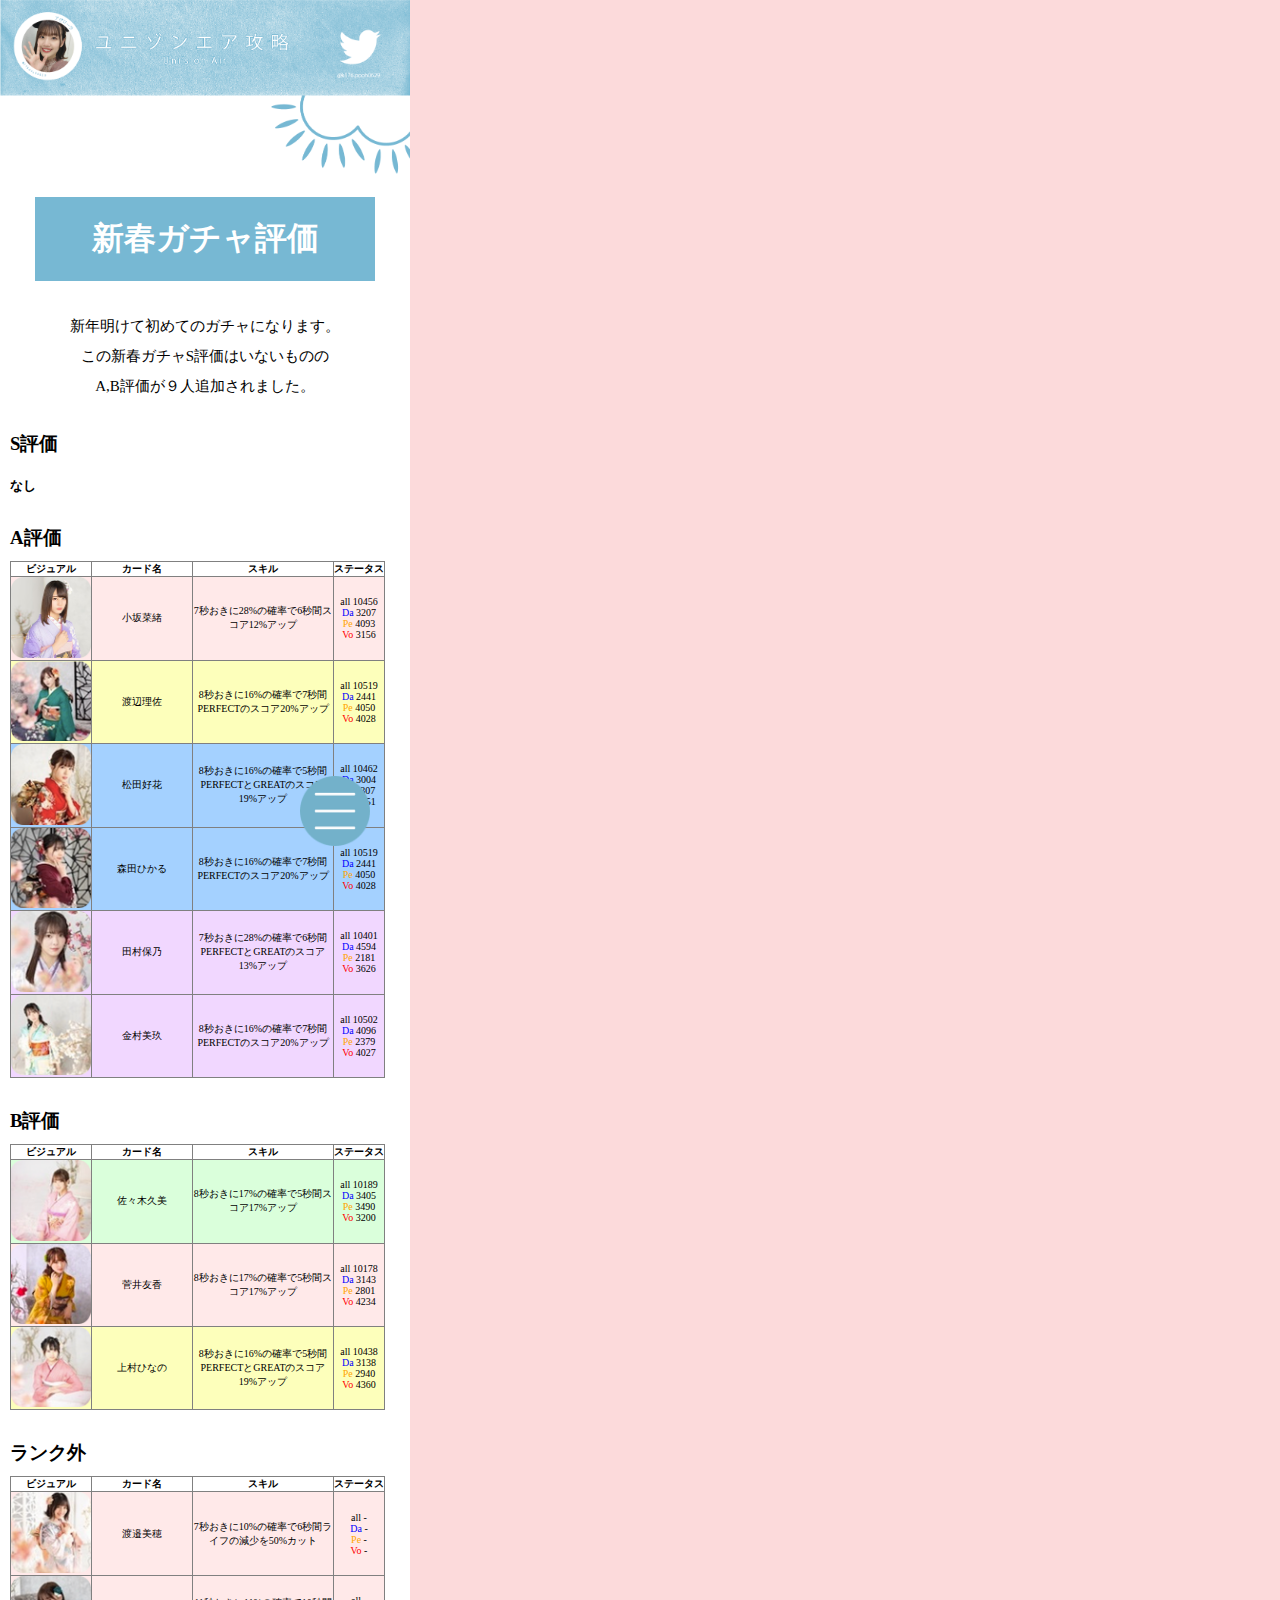
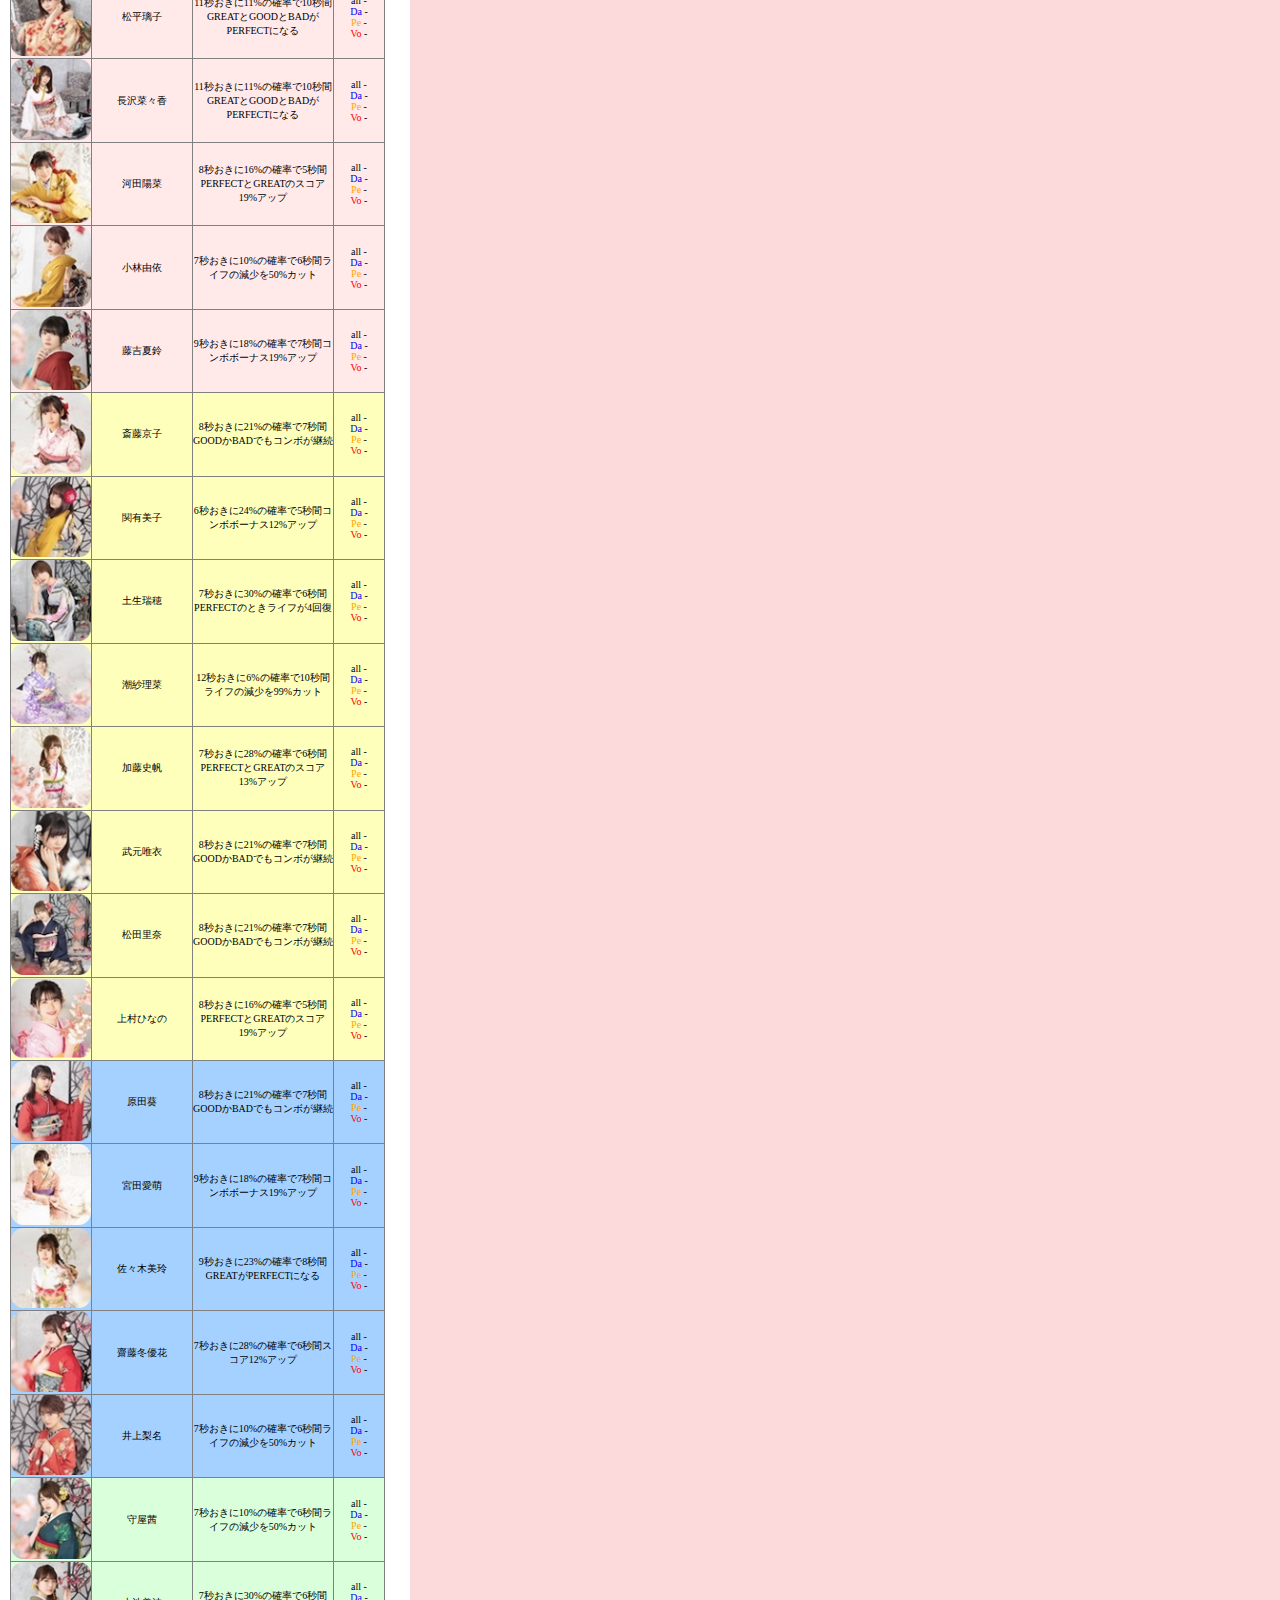
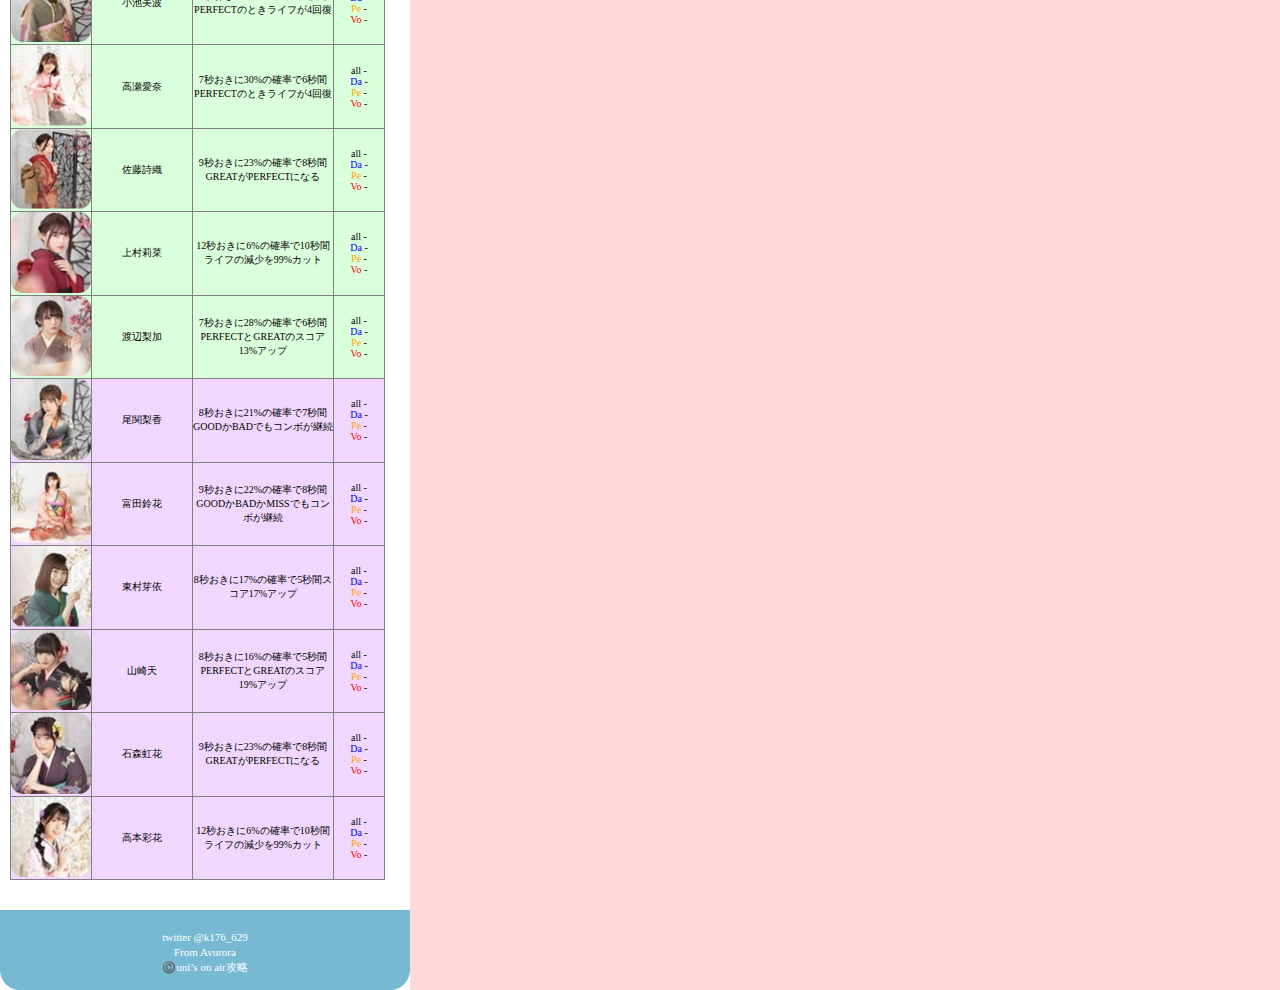
<file: index4.html>
<!doctype html>
<html>
<head>
<meta charset="UTF-8">
<title>無題ドキュメント</title>
<link rel="stylesheet" href="Untitled-5.css">
<meta name="viewport" content="width=410px">
</head>

<body>

<!--        green botton--------------------------------------------------->
<div class="center-margin"> <a href="index.html"><img src="01.png" alt="" width="410px"></a> </div>
<br>
<h1 class="h1">新春ガチャ評価</h1>
<p  class="main-p">新年明けて初めてのガチャになります。<br>
		この新春ガチャS評価はいないものの<br>
		A,B評価が９人追加されました。</p>
<!--         S評価--------------------------------------------------->

<h3>S評価</h3>
<h5>なし</h5>

<!--         A評価--------------------------------------------------->
<h3>A評価</h3>
<div class="deta-all">
		<table border="1" style="border-collapse: collapse">
				<tr>
						<th>ビジュアル</th>
						<th>カード名</th>
						<th class="skill">スキル</th>
						<th>ステータス</th>
				</tr>
				<tr class="bg-red">
						<td><img src="49.png" alt="" width="80px"></td>
						<td class="seen-name">小坂菜緒</td>
						<td>7秒おきに28%の確率で6秒間スコア12%アップ </td>
						<td>all 10456<br>
								<span class="blue">Da</span> 3207<br>
								<span class="orange">Pe</span> 4093<br>
								<span class="red">Vo</span> 3156 </td>
				</tr>
				<tr class="bg-yellow">
						<td><img src="yellow-3.png" alt="" width="80px"></td>
						<td class="seen-name">渡辺理佐</td>
						<td>8秒おきに16%の確率で7秒間PERFECTのスコア20%アップ </td>
						<td>all 10519<br>
								<span class="blue">Da</span> 2441<br>
								<span class="orange">Pe</span> 4050<br>
								<span class="red">Vo</span> 4028 </td>
				</tr>
				<tr class="bg-blue">
						<td><img src="blue-2.png" alt="" width="80px"></td>
						<td class="seen-name">松田好花</td>
						<td>8秒おきに16%の確率で5秒間PERFECTとGREATのスコア19%アップ </td>
						<td>all 10462<br>
								<span class="blue">Da</span> 3004<br>
								<span class="orange">Pe</span> 4307<br>
								<span class="red">Vo</span> 3151 </td>
				</tr>
				<tr class="bg-blue">
						<td><img src="blue-7.png" alt="" width="80px"></td>
						<td class="seen-name">森田ひかる</td>
						<td>8秒おきに16%の確率で7秒間PERFECTのスコア20%アップ</td>
						<td>all 10519<br>
								<span class="blue">Da</span> 2441<br>
								<span class="orange">Pe</span> 4050<br>
								<span class="red">Vo</span> 4028 </td>
				</tr>
				<tr class="bg-purple">
						<td><img src="purple-4.png" alt="" width="80px"></td>
						<td class="seen-name">田村保乃</td>
						<td>7秒おきに28%の確率で6秒間PERFECTとGREATのスコア13%アップ</td>
						<td>all 10401<br>
								<span class="blue">Da</span> 4594<br>
								<span class="orange">Pe</span> 2181<br>
								<span class="red">Vo</span> 3626 </td>
				</tr>
				<tr class="bg-purple">
						<td><img src="purple-2.png" alt="" width="80px"></td>
						<td class="seen-name">金村美玖</td>
						<td>8秒おきに16%の確率で7秒間PERFECTのスコア20%アップ</td>
						<td>all 10502<br>
								<span class="blue">Da</span> 4096<br>
								<span class="orange">Pe</span> 2379<br>
								<span class="red">Vo</span> 4027 </td>
				</tr>
		</table>
</div>

<!-- B評価----------------------------------------------------->
<h3>B評価</h3>
<div class="deta-all">
		<table border="1" style="border-collapse: collapse">
				<tr>
						<th>ビジュアル</th>
						<th>カード名</th>
						<th class="skill">スキル</th>
						<th>ステータス</th>
				</tr>
				<tr class="bg-green">
						<td><img src="26.png" alt="" width="80px"></td>
						<td class="seen-name">佐々木久美</td>
						<td>8秒おきに17%の確率で5秒間スコア17%アップ</td>
						<td>all 10189<br>
								<span class="blue">Da</span> 3405<br>
								<span class="orange">Pe</span> 3490<br>
								<span class="red">Vo</span> 3200 </td>
				</tr>
				<tr class="bg-red">
						<td><img src="42.png" alt="" width="80px"></td>
						<td class="seen-name">菅井友香</td>
						<td>8秒おきに17%の確率で5秒間スコア17%アップ</td>
						<td>all 10178<br>
								<span class="blue">Da</span> 3143<br>
								<span class="orange">Pe</span> 2801<br>
								<span class="red">Vo</span> 4234 </td>
				</tr>
				<tr class="bg-yellow">
						<td><img src="yellow-12.png" alt="" width="80px"></td>
						<td class="seen-name">上村ひなの</td>
						<td>8秒おきに16%の確率で5秒間PERFECTとGREATのスコア19%アップ</td>
						<td>all 10438<br>
								<span class="blue">Da</span> 3138<br>
								<span class="orange">Pe</span> 2940<br>
								<span class="red">Vo</span> 4360 </td>
				</tr>
		</table>
</div>

<!-- ランク外 ----------------------------------------------------->
<h3>ランク外</h3>
<div class="deta-all">
		<table border="1" style="border-collapse: collapse">
				<tr>
						<th>ビジュアル</th>
						<th>カード名</th>
						<th class="skill">スキル</th>
						<th>ステータス</th>
				</tr>
				<tr class="bg-red">
						<td><img src="r-1.png" alt="" width="80px"></td>
						<td class="seen-name">渡邉美穂</td>
						<td>7秒おきに10%の確率で6秒間ライフの減少を50%カット</td>
						<td>all -<br>
								<span class="blue">Da</span> -<br>
								<span class="orange">Pe</span> -<br>
								<span class="red">Vo</span> - </td>
				</tr>
				<tr class="bg-red">
						<td><img src="r-2.png" alt="" width="80px"></td>
						<td class="seen-name">松平璃子</td>
						<td>11秒おきに11%の確率で10秒間GREATとGOODとBADがPERFECTになる</td>
						<td>all -<br>
								<span class="blue">Da</span> -<br>
								<span class="orange">Pe</span> -<br>
								<span class="red">Vo</span> - </td>
				</tr>
				<tr class="bg-red">
						<td><img src="r-3.png" alt="" width="80px"></td>
						<td class="seen-name">長沢菜々香</td>
						<td>11秒おきに11%の確率で10秒間GREATとGOODとBADがPERFECTになる</td>
						<td>all -<br>
								<span class="blue">Da</span> -<br>
								<span class="orange">Pe</span> -<br>
								<span class="red">Vo</span> - </td>
				</tr>
				<tr class="bg-red">
						<td><img src="r-4.png" alt="" width="80px"></td>
						<td class="seen-name">河田陽菜</td>
						<td>8秒おきに16%の確率で5秒間PERFECTとGREATのスコア19%アップ</td>
						<td>all -<br>
								<span class="blue">Da</span> -<br>
								<span class="orange">Pe</span> -<br>
								<span class="red">Vo</span> - </td>
				</tr>
				<tr class="bg-red">
						<td><img src="r-5.png" alt="" width="80px"></td>
						<td class="seen-name">小林由依</td>
						<td>7秒おきに10%の確率で6秒間ライフの減少を50%カット</td>
						<td>all -<br>
								<span class="blue">Da</span> -<br>
								<span class="orange">Pe</span> -<br>
								<span class="red">Vo</span> - </td>
				</tr>
				<tr class="bg-red">
						<td><img src="r-6.png" alt="" width="80px"></td>
						<td class="seen-name">藤吉夏鈴</td>
						<td>9秒おきに18%の確率で7秒間コンボボーナス19%アップ</td>
						<td>all -<br>
								<span class="blue">Da</span> -<br>
								<span class="orange">Pe</span> -<br>
								<span class="red">Vo</span> - </td>
				</tr>
				<tr class="bg-yellow">
						<td><img src="y-1.png" alt="" width="80px"></td>
						<td class="seen-name">斎藤京子</td>
						<td>8秒おきに21%の確率で7秒間GOODかBADでもコンボが継続</td>
						<td>all -<br>
								<span class="blue">Da</span> -<br>
								<span class="orange">Pe</span> -<br>
								<span class="red">Vo</span> - </td>
				</tr>
				<tr class="bg-yellow">
						<td><img src="y-2.png" alt="" width="80px"></td>
						<td class="seen-name">関有美子</td>
						<td>6秒おきに24%の確率で5秒間コンボボーナス12%アップ</td>
						<td>all -<br>
								<span class="blue">Da</span> -<br>
								<span class="orange">Pe</span> -<br>
								<span class="red">Vo</span> - </td>
				</tr>
				<tr class="bg-yellow">
						<td><img src="y-3.png" alt="" width="80px"></td>
						<td class="seen-name">土生瑞穂</td>
						<td>7秒おきに30%の確率で6秒間PERFECTのときライフが4回復</td>
						<td>all -<br>
								<span class="blue">Da</span> -<br>
								<span class="orange">Pe</span> -<br>
								<span class="red">Vo</span> - </td>
				</tr>
				<tr class="bg-yellow">
						<td><img src="y-4.png" alt="" width="80px"></td>
						<td class="seen-name">潮紗理菜</td>
						<td>12秒おきに6%の確率で10秒間ライフの減少を99%カット</td>
						<td>all -<br>
								<span class="blue">Da</span> -<br>
								<span class="orange">Pe</span> -<br>
								<span class="red">Vo</span> - </td>
				</tr>
				<tr class="bg-yellow">
						<td><img src="y-5.png" alt="" width="80px"></td>
						<td class="seen-name">加藤史帆</td>
						<td>7秒おきに28%の確率で6秒間PERFECTとGREATのスコア13%アップ</td>
						<td>all -<br>
								<span class="blue">Da</span> -<br>
								<span class="orange">Pe</span> -<br>
								<span class="red">Vo</span> - </td>
				</tr>
				<tr class="bg-yellow">
						<td><img src="y-6.png" alt="" width="80px"></td>
						<td class="seen-name">武元唯衣</td>
						<td>8秒おきに21%の確率で7秒間GOODかBADでもコンボが継続</td>
						<td>all -<br>
								<span class="blue">Da</span> -<br>
								<span class="orange">Pe</span> -<br>
								<span class="red">Vo</span> - </td>
				</tr>
				<tr class="bg-yellow">
						<td><img src="y-7.png" alt="" width="80px"></td>
						<td class="seen-name">松田里奈</td>
						<td>8秒おきに21%の確率で7秒間GOODかBADでもコンボが継続</td>
						<td>all -<br>
								<span class="blue">Da</span> -<br>
								<span class="orange">Pe</span> -<br>
								<span class="red">Vo</span> - </td>
				</tr>
				<tr class="bg-yellow">
						<td><img src="g-7.png" alt="" width="80px"></td>
						<td class="seen-name">上村ひなの</td>
						<td>8秒おきに16%の確率で5秒間PERFECTとGREATのスコア19%アップ</td>
						<td>all -<br>
								<span class="blue">Da</span> -<br>
								<span class="orange">Pe</span> -<br>
								<span class="red">Vo</span> - </td>
				</tr>
				<tr class="bg-blue">
						<td><img src="b-1.png" alt="" width="80px"></td>
						<td class="seen-name">原田葵</td>
						<td>8秒おきに21%の確率で7秒間GOODかBADでもコンボが継続</td>
						<td>all -<br>
								<span class="blue">Da</span> -<br>
								<span class="orange">Pe</span> -<br>
								<span class="red">Vo</span> - </td>
				</tr>
				<tr class="bg-blue">
						<td><img src="b-2.png" alt="" width="80px"></td>
						<td class="seen-name">宮田愛萌</td>
						<td>9秒おきに18%の確率で7秒間コンボボーナス19%アップ</td>
						<td>all -<br>
								<span class="blue">Da</span> -<br>
								<span class="orange">Pe</span> -<br>
								<span class="red">Vo</span> - </td>
				</tr>
				<tr class="bg-blue">
						<td><img src="b-3.png" alt="" width="80px"></td>
						<td class="seen-name">佐々木美玲</td>
						<td>9秒おきに23%の確率で8秒間GREATがPERFECTになる</td>
						<td>all -<br>
								<span class="blue">Da</span> -<br>
								<span class="orange">Pe</span> -<br>
								<span class="red">Vo</span> - </td>
				</tr>
				<tr class="bg-blue">
						<td><img src="b-4.png" alt="" width="80px"></td>
						<td class="seen-name">齋藤冬優花</td>
						<td>7秒おきに28%の確率で6秒間スコア12%アップ</td>
						<td>all -<br>
								<span class="blue">Da</span> -<br>
								<span class="orange">Pe</span> -<br>
								<span class="red">Vo</span> - </td>
				</tr>
				<tr class="bg-blue">
						<td><img src="b-5.png" alt="" width="80px"></td>
						<td class="seen-name">井上梨名</td>
						<td>7秒おきに10%の確率で6秒間ライフの減少を50%カット</td>
						<td>all -<br>
								<span class="blue">Da</span> -<br>
								<span class="orange">Pe</span> -<br>
								<span class="red">Vo</span> - </td>
				</tr>
				<tr class="bg-green">
						<td><img src="g-1.png" alt="" width="80px"></td>
						<td class="seen-name">守屋茜</td>
						<td>7秒おきに10%の確率で6秒間ライフの減少を50%カット</td>
						<td>all -<br>
								<span class="blue">Da</span> -<br>
								<span class="orange">Pe</span> -<br>
								<span class="red">Vo</span> - </td>
				</tr>
				<tr class="bg-green">
						<td><img src="g-2.png" alt="" width="80px"></td>
						<td class="seen-name">小池美波</td>
						<td>7秒おきに30%の確率で6秒間PERFECTのときライフが4回復</td>
						<td>all -<br>
								<span class="blue">Da</span> -<br>
								<span class="orange">Pe</span> -<br>
								<span class="red">Vo</span> - </td>
				</tr>
				<tr class="bg-green">
						<td><img src="g-3.png" alt="" width="80px"></td>
						<td class="seen-name">高瀬愛奈</td>
						<td>7秒おきに30%の確率で6秒間PERFECTのときライフが4回復</td>
						<td>all -<br>
								<span class="blue">Da</span> -<br>
								<span class="orange">Pe</span> -<br>
								<span class="red">Vo</span> - </td>
				</tr>
				<tr class="bg-green">
						<td><img src="g-4.png" alt="" width="80px"></td>
						<td class="seen-name">佐藤詩織</td>
						<td>9秒おきに23%の確率で8秒間GREATがPERFECTになる</td>
						<td>all -<br>
								<span class="blue">Da</span> -<br>
								<span class="orange">Pe</span> -<br>
								<span class="red">Vo</span> - </td>
				</tr>
				<tr class="bg-green">
						<td><img src="g-5.png" alt="" width="80px"></td>
						<td class="seen-name">上村莉菜</td>
						<td>12秒おきに6%の確率で10秒間ライフの減少を99%カット</td>
						<td>all -<br>
								<span class="blue">Da</span> -<br>
								<span class="orange">Pe</span> -<br>
								<span class="red">Vo</span> - </td>
				</tr>
				<tr class="bg-green">
						<td><img src="g-6.png" alt="" width="80px"></td>
						<td class="seen-name">渡辺梨加</td>
						<td>7秒おきに28%の確率で6秒間PERFECTとGREATのスコア13%アップ</td>
						<td>all -<br>
								<span class="blue">Da</span> -<br>
								<span class="orange">Pe</span> -<br>
								<span class="red">Vo</span> - </td>
				</tr>
				<tr class="bg-purple">
						<td><img src="p-1.png" alt="" width="80px"></td>
						<td class="seen-name">尾関梨香</td>
						<td>8秒おきに21%の確率で7秒間GOODかBADでもコンボが継続</td>
						<td>all -<br>
								<span class="blue">Da</span> -<br>
								<span class="orange">Pe</span> -<br>
								<span class="red">Vo</span> - </td>
				</tr>
				<tr class="bg-purple">
						<td><img src="p-2.png" alt="" width="80px"></td>
						<td class="seen-name">富田鈴花</td>
						<td>9秒おきに22%の確率で8秒間GOODかBADかMISSでもコンボが継続</td>
						<td>all -<br>
								<span class="blue">Da</span> -<br>
								<span class="orange">Pe</span> -<br>
								<span class="red">Vo</span> - </td>
				</tr>
				<tr class="bg-purple">
						<td><img src="p-3.png" alt="" width="80px"></td>
						<td class="seen-name">東村芽依</td>
						<td>8秒おきに17%の確率で5秒間スコア17%アップ</td>
						<td>all -<br>
								<span class="blue">Da</span> -<br>
								<span class="orange">Pe</span> -<br>
								<span class="red">Vo</span> - </td>
				</tr>
				<tr class="bg-purple">
						<td><img src="p-4.png" alt="" width="80px"></td>
						<td class="seen-name">山崎天</td>
						<td>8秒おきに16%の確率で5秒間PERFECTとGREATのスコア19%アップ</td>
						<td>all -<br>
								<span class="blue">Da</span> -<br>
								<span class="orange">Pe</span> -<br>
								<span class="red">Vo</span> - </td>
				</tr>
				<tr class="bg-purple">
						<td><img src="p-5.png" alt="" width="80px"></td>
						<td class="seen-name">石森虹花</td>
						<td>9秒おきに23%の確率で8秒間GREATがPERFECTになる</td>
						<td>all -<br>
								<span class="blue">Da</span> -<br>
								<span class="orange">Pe</span> -<br>
								<span class="red">Vo</span> - </td>
				</tr>
				<tr class="bg-purple">
						<td><img src="p-6.png" alt="" width="80px"></td>
						<td class="seen-name">高本彩花</td>
						<td>12秒おきに6%の確率で10秒間ライフの減少を99%カット</td>
						<td>all -<br>
								<span class="blue">Da</span> -<br>
								<span class="orange">Pe</span> -<br>
								<span class="red">Vo</span> - </td>
				</tr>
		</table>
</div>

    
    
    
<!-- ハンバーガー ----------------------------------------------------->
      <div class="footer">
    <p>twitter @k176_629<br>
From Avurora<br>
©️uni’s on air攻略
</p></div>
    
<!-- ハンバーガー ----------------------------------------------------->
<div class="fixed">
		<header>
				<div id="nav-drawer">
						<input id="nav-input" type="checkbox" class="nav-unshown">
						<label id="nav-open" for="nav-input"><span><img src="n-10.png" alt="" width="70px"></span></label>
						<label class="nav-unshown" id="nav-close" for="nav-input"></label>
						<div id="nav-content">
								<td><a href="index.html">TOP</a><br>
								<td><a href="index2.html">全カード評価</a><br>
								<td><a href="">最新カード評価</a><br>
								<td><a href="">最新イベント攻略</a><br>
								<td><a href="index3.html">過去イベント情報</a><br>
						</div>
				</div>
		</header>
</div>
</body>
</html>
</file>
<file: Untitled-5.css>
@charset "UTF-8";
/* CSS Document */

*{
    margin: 0;
    padding: 0;
}
html{
    width: 410px;
    background:#FCDADB;
    -webkit-text-size-adjust:100%;
}
body{
    background: #FFF;
}
p{
    font-size: 11px;
    line-height: 30px
}
h2{
    text-align: center;
    display: block;
    margin: 30px;
}
h1{
    color: #fff;
    text-align: center;
}
.h1{
    background-color: #77B8D3;
    display: block;
    padding: 20px;
    width: 300px;
    margin-left: 35px;
}
h3{
    margin-left: 10px;
    margin-top: 30px;
    margin-bottom: 10px;
}




.green{
    color: green;
}
.deta-all{
    width: 390px;
    margin-left: 10px;
    text-align: center;
}
.deta-all{
    font-size: 10px;
}
.skill{
    width: 140px;
}
.seen-name{
    width: 100px;
}

.blue{
    color: blue;
}
.red{
    color: red;
}
.yellow{
    color: #B8C300;
}
.purple{
    color: purple;
}
.orange{
    color: orange;
}
.sab{
     background: #C8FFDB;
    padding:30px 0;
}
.sab h3{
    margin-left: 10px;
}
.sab2{
     background: #97FFBA;
    padding:30px 0;
}
.sab2 h3{
    margin-left: 10px;
}

.sab3{
     background: #55FF8E;
    padding:30px 0;
}
.sab3 h3{
    margin-left: 10px;
}




.sab4{
     background: #FFE7E7;
    padding:30px 0;
}
.sab4 h3{
    margin-left: 10px;
}
.sab5{
     background:  #FFB7B8;
    padding:30px 0;
}
.sab5 h3{
    margin-left: 10px;
}

.sab6{
     background: #FF6264;
    padding:30px 0;
}
.sab6 h3{
    margin-left: 10px;
}




.sab7{
     background: #DCE7FF;
    padding:30px 0;
}
.sab7 h3{
    margin-left: 10px;
}
.sab8{
     background: #B3C9FF;
    padding:30px 0;
}
.sab8 h3{
    margin-left: 10px;
}

.sab9{
     background: #83A7FF;
    padding:30px 0;
}
.sab9 h3{
    margin-left: 10px;
}



.sab10{
     background: #FFFCE3;
    padding:30px 0;
}
.sab10 h3{
    margin-left: 10px;
}
.sab11
{
     background: #FFFEC0;
    padding:30px 0;
}
.sab11 h3{
    margin-left: 10px;
}

.sab12{
     background: #FFF49C;
    padding:30px 0;
}
.sab12 h3{
    margin-left: 10px;
}


.sab13{
     background: #F1E9FF;
    padding:30px 0;
}
.sab13 h3{
    margin-left: 10px;
}
.sab14

{
     background: #E0CFFF;
    padding:30px 0;
}
.sab14 h3{
    margin-left: 10px;
}

.sab15{
     background: #C8A9FF;
    padding:30px 0;
}
.sab15 h3{
    margin-left: 10px;
}











/*ボタン指示---------------------------------*/
.green-list{
    display: none;
}
.red-list{
    display:none;
}
.blue-list{
    display:none;
}
.yellow-list{
    display:none;
}
.purple-list{
    display:none;
}



.fin{
    width: 410px;
    height: 60px;
    background: #77B8D3;
    border-bottom-left-radius: 30px;
    border-bottom-right-radius: 30px;
}




/*--ハンバーガー--------------------------------------------------------*/
/*ヘッダーまわりはサイトに合わせて調整してください*/
#nav-drawer {
  position: relative;
}

/*チェックボックス等は非表示に*/
.nav-unshown {
  display:none;
}

/*アイコンのスペース*/

/*ハンバーガーアイコンをCSSだけで表現*/

/*閉じる用の薄黒カバー*/
#nav-close {
  display: none;/*はじめは隠しておく*/
  position: fixed;
  z-index: 99;
  top: 0;/*全体に広がるように*/
  left: 0;
  width: 100%;
  height: 100%;
  background: black;
  opacity: 0;
  transition: .3s ease-in-out;
}

/*中身*/
#nav-content {
  overflow: auto;
  position: fixed;
  top: 0;
  left: 0;
  z-index: 9999;/*最前面に*/
  width: 90%;/*右側に隙間を作る（閉じるカバーを表示）*/
  max-width: 180px;/*最大幅（調整してください）*/
  height: 100%;
  background: #77B8D3;/*背景色*/
  transition: .3s ease-in-out;/*滑らかに表示*/
  -webkit-transform: translateX(-105%);
  transform: translateX(-105%);/*左に隠しておく*/
  opacity: 0.9;
}

/*チェックが入ったらもろもろ表示*/
#nav-input:checked ~ #nav-close {
  display: block;/*カバーを表示*/
  opacity: .5;
}

#nav-input:checked ~ #nav-content {
  -webkit-transform: translateX(0%);
  transform: translateX(0%);/*中身を表示（右へスライド）*/
  box-shadow: 6px 0 25px rgba(0,0,0,.15);
}
.fixed{
    position: fixed;
    bottom: 50px;
    left: 300px;
}
#nav-content a{
    margin: 20px;
    display: block;
    text-decoration: none;
    color: #fff;
}



.afi table{
    display: inline-block;
}
.afi{
    text-align: center;
    margin-top:30px;
}
.cd{
    margin-bottom: 30px;
}


.bg-red{
    background-color: #FFE9E9;
}
.bg-yellow{
    background-color: #FDFFBB;
}
.bg-blue{
    background-color: #A4D1FF;
}
.bg-purple{
    background-color: #F1D7FF;
}
.bg-green{
    background-color: #DAFFDB;
}
h5{
    margin-left: 10px;
    margin-top: 20px;
    margin-bottom: 20px;
}

.main-p{
    margin: 30px;
    font-size: 15px;
    text-align: center;
}


.footer{
    height: 60px;
    width: 410px;
    background-color: #77B8D3;
    color: #fff;
    font-size: 10px;
    text-align: center;
    border-bottom-left-radius: 20px;
    border-bottom-right-radius: 20px;
    padding-top: 20px;
    margin-top: 30px;
}
.footer p{
    line-height: 15px;
}
</file>
